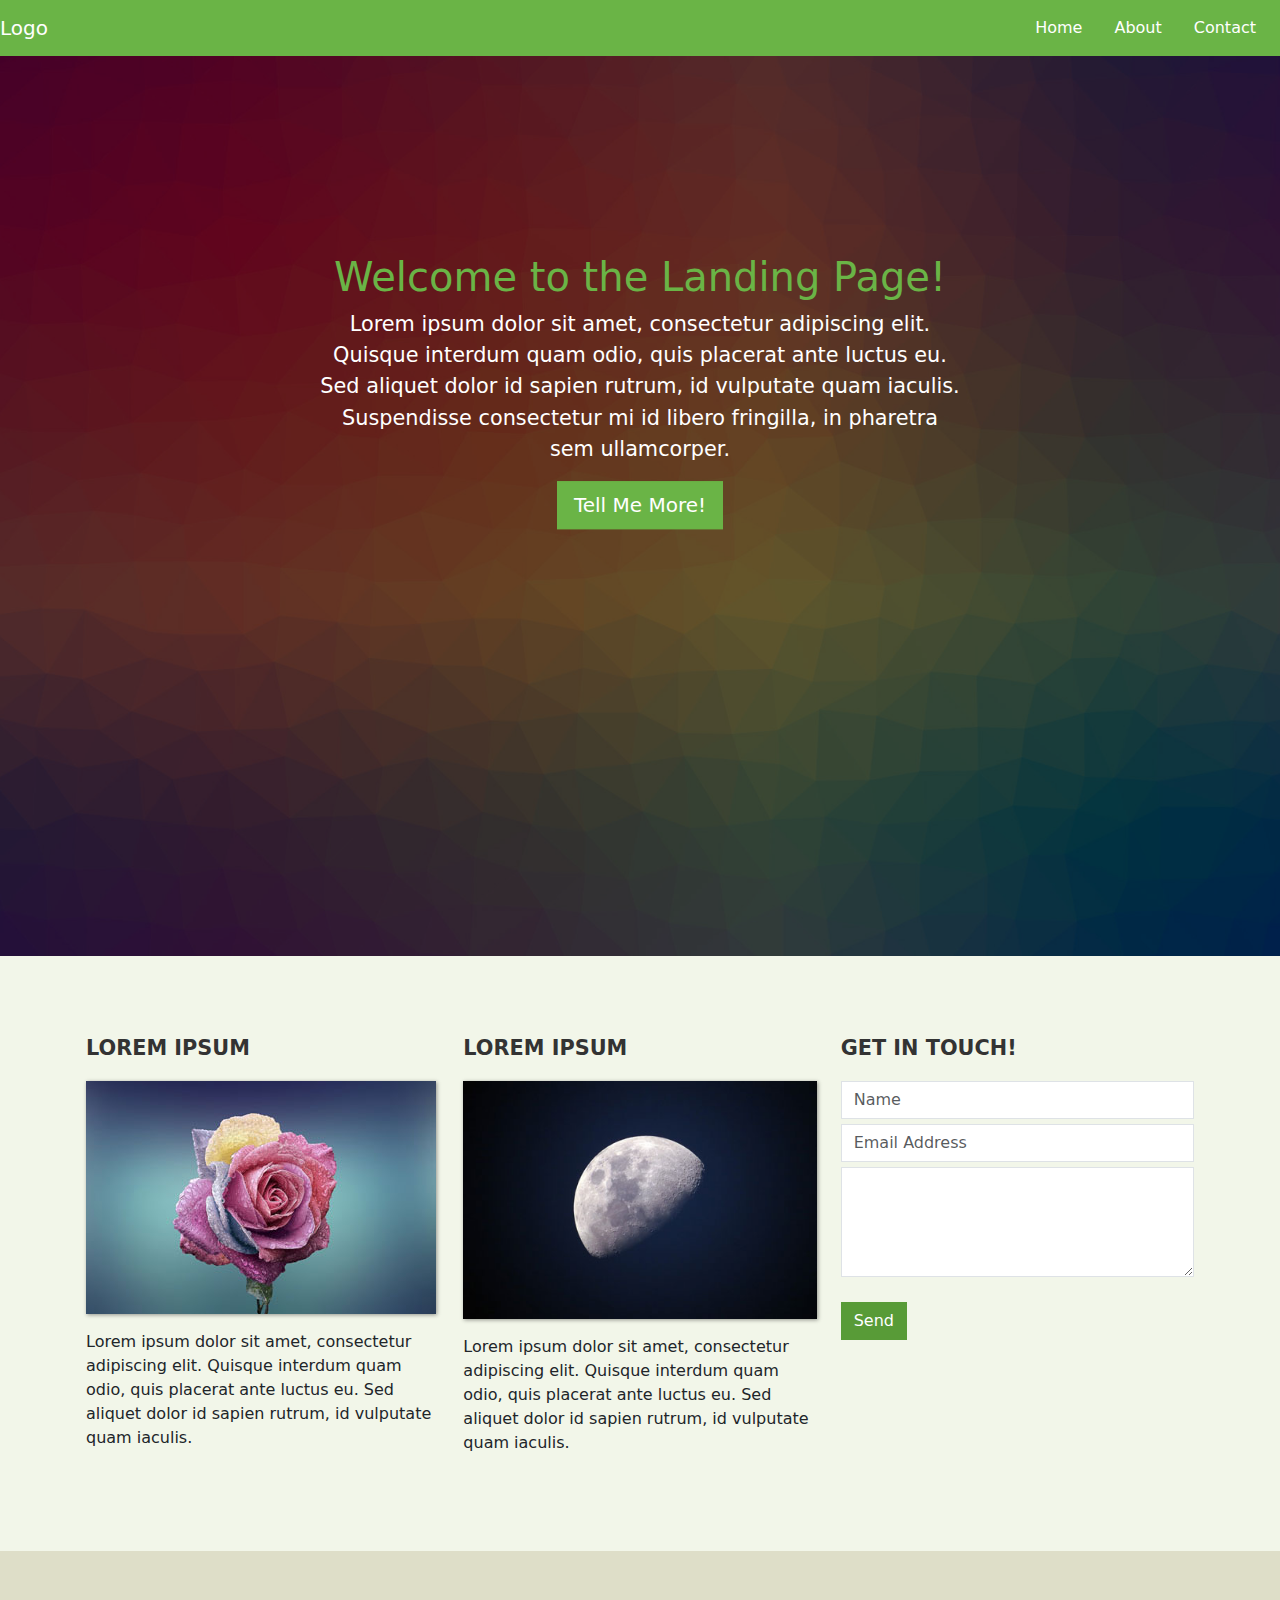
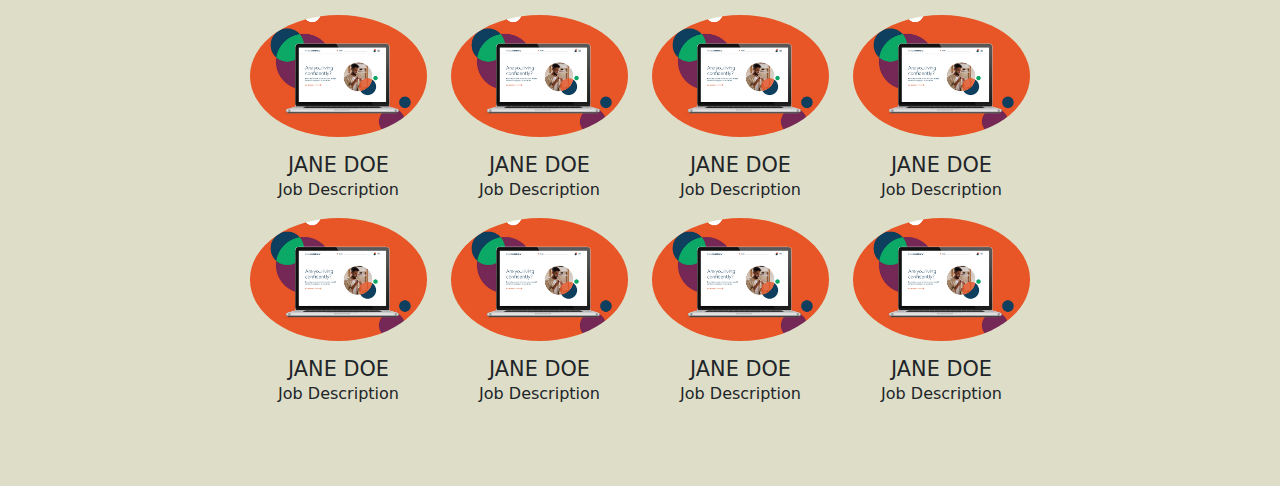
<file: index.html>
<!DOCTYPE html>
<html lang="en">

<head>
    <meta charset="UTF-8">
    <meta name="viewport" content="width=device-width, initial-scale=1.0">
    <title>Home Page</title>

    <link rel="stylesheet" href="style/bootstrap.min.css">
    <link rel="stylesheet" href="style/style.css">

</head>

<body>
    <nav class="navbar navbar-expand-md">
        <a class="navbar-brand" href="#">Logo</a>
        <button class="navbar-toggler navbar-dark" type="button" data-toggle="collapse" data-target="#main-navigation">
            <span class="navbar-toggler-icon"></span>
        </button>
        <div class="collapse navbar-collapse" id="main-navigation">
            <ul class="navbar-nav">
                <li class="nav-item">
                    <a class="nav-link" href="#">Home</a>
                </li>
                <li class="nav-item">
                    <a class="nav-link" href="#">About</a>
                </li>
                <li class="nav-item">
                    <a class="nav-link" href="#">Contact</a>
                </li>
            </ul>
        </div>
    </nav>
    <header class="page-header header container-fluid">
        <div class="overlay"></div>
    </header>
    <div class="description">
        <h1>Welcome to the Landing Page!</h1>
        <p>Lorem ipsum dolor sit amet, consectetur adipiscing elit. Quisque interdum quam odio, quis placerat ante luctus eu. Sed aliquet dolor id sapien rutrum, id vulputate quam iaculis. Suspendisse consectetur mi id libero fringilla, in pharetra sem ullamcorper.</p>
        <button class="btn btn-outline-secondary btn-lg">Tell Me More!</button>
    </div>
    <div class="container features">
        <div class="row">
            <div class="col-lg-4 col-md-4 col-sm-12">
                <h3 class="feature-title">Lorem ipsum</h3>
                <img src="image/column-1.jpg" class="img-fluid">
                <p>Lorem ipsum dolor sit amet, consectetur adipiscing elit. Quisque interdum quam odio, quis placerat ante luctus eu. Sed aliquet dolor id sapien rutrum, id vulputate quam iaculis.</p>
            </div>
            
            <div class="col-lg-4 col-md-4 col-sm-12">
                <h3 class="feature-title">Lorem ipsum</h3>
                <img src="image/column-2.jpg" class="img-fluid">
                <p>Lorem ipsum dolor sit amet, consectetur adipiscing elit. Quisque interdum quam odio, quis placerat ante luctus eu. Sed aliquet dolor id sapien rutrum, id vulputate quam iaculis.</p>
            </div>
            



            <div class="col-lg-4 col-md-4 col-sm-12">
                <h3 class="feature-title">Get in Touch!</h3>
                <div class="form-group">
                    <input type="text" class="form-control" placeholder="Name" name="">
                </div>
                <div class="form-group">
                    <input type="email" class="form-control" placeholder="Email Address" name="email">
                </div>
                <div class="form-group">
                    <textarea class="form-control" rows="4"></textarea>
                </div>
                <input type="submit" class="btn btn-secondary btn-block" value="Send" name="">
                
            </div>
        </div>
    </div>

    <div class="background">
    <div class="container team">
        <div class="row">
            <div class="card col-lg-3 col-md-3 col-sm-4 text-center">
                
                    <img class="card-img-top rounded-circle" src="image/project-1.png" alt="Card image">
                    <div class="card-body">
                        <h4 class="card-title">Jane Doe</h4>
                        <p class="card-text">Job Description</p>
                    </div>
                
                
            </div>
            <div class="card col-lg-3 col-md-3 col-sm-4 text-center">
                
                <img class="card-img-top rounded-circle" src="image/project-1.png" alt="Card image">
                <div class="card-body">
                    <h4 class="card-title">Jane Doe</h4>
                    <p class="card-text">Job Description</p>
                </div>
            
            
        </div>
        <div class="card col-lg-3 col-md-3 col-sm-4 text-center">
                
            <img class="card-img-top rounded-circle" src="image/project-1.png" alt="Card image">
            <div class="card-body">
                <h4 class="card-title">Jane Doe</h4>
                <p class="card-text">Job Description</p>
            </div>
        
        
    </div>
    <div class="card col-lg-3 col-md-3 col-sm-4 text-center">
                
        <img class="card-img-top rounded-circle" src="image/project-1.png" alt="Card image">
        <div class="card-body">
            <h4 class="card-title">Jane Doe</h4>
            <p class="card-text">Job Description</p>
        </div>
</div>
<div class="card col-lg-3 col-md-3 col-sm-4 text-center">
                
    <img class="card-img-top rounded-circle" src="image/project-1.png" alt="Card image">
    <div class="card-body">
        <h4 class="card-title">Jane Doe</h4>
        <p class="card-text">Job Description</p>
    </div>


</div>
<div class="card col-lg-3 col-md-3 col-sm-4 text-center">
                
    <img class="card-img-top rounded-circle" src="image/project-1.png" alt="Card image">
    <div class="card-body">
        <h4 class="card-title">Jane Doe</h4>
        <p class="card-text">Job Description</p>
    </div>


</div>
<div class="card col-lg-3 col-md-3 col-sm-4 text-center">
                
    <img class="card-img-top rounded-circle" src="image/project-1.png" alt="Card image">
    <div class="card-body">
        <h4 class="card-title">Jane Doe</h4>
        <p class="card-text">Job Description</p>
    </div>


</div>
<div class="card col-lg-3 col-md-3 col-sm-4 text-center">
                
    <img class="card-img-top rounded-circle" src="image/project-1.png" alt="Card image">
    <div class="card-body">
        <h4 class="card-title">Jane Doe</h4>
        <p class="card-text">Job Description</p>
    </div>


</div>
               
        </div>
    </div>
</div>   
</body>

</html>
</file>
<file: style/style.css>
html, body {
    height: 100%;
    margin: 0;
  }

body {
    padding: 0;
    margin: 0;
    background: #f2f6e9;
}
.navbar {
    background:#6ab446;
}
.nav-link,
.navbar-brand {
    color: #fff;
    cursor: pointer;
}
.nav-link {
    margin-right: 1em !important;
}
.nav-link:hover {
    color: #000;
}
.navbar-collapse {
    justify-content: flex-end;
}
.header {
    background-image: url('../image/header-background.jpg');
    background-size: cover;
    background-position: center;
    position: relative;
    height: 100%;
 }
 
 .overlay {
    position: absolute;
    min-height: 100%;
    min-width: 100%;
    left: 0;
    top: 0;
    background: rgba(0, 0, 0, 0.6);
}
.description {
	left: 50%;
	position: absolute;
	top: 45%;
	transform: translate(-50%, -55%);
	text-align: center;
}
.description h1 {
	color: #6ab446;
}
.description p {
	color: #fff;
	font-size: 1.3rem;
	line-height: 1.5;
}
.description button {
    border:1px solid #6ab446;
    background:#6ab446;
    border-radius: 0;
    color:#fff;
}
.description button:hover {
	border:1px solid #fff;
    background:#fff;
    color:#000;
}
.features {
	margin: 4em auto;
	padding: 1em;
	position: relative;
}
.feature-title {
	color: #333;
	font-size: 1.3rem;
	font-weight: 700;
	margin-bottom: 20px;
	text-transform: uppercase;
}
.features img {
	-webkit-box-shadow: 1px 1px 4px rgba(0, 0, 0, 0.4);
	-moz-box-shadow: 1px 1px 4px rgba(0, 0, 0, 0.4);
	box-shadow: 1px 1px 4px rgba(0, 0, 0, 0.4);
	margin-bottom: 16px;
}
.features .form-control,
.features input {
	border-radius: 0;
}
.features .btn {
    background-color: #589b37;
    border: 1px solid #589b37;
    color: #fff;
    margin-top: 20px;
}
.features .btn:hover {
    background-color: #333;
    border: 1px solid #333;
}
.form-group {
    margin-bottom: 5px;;
}
.background {
	background: #dedec8;
	padding: 4em 0;
}
.team {
	color: #5e5e55;
	padding: 0 180px;
}
.team .card-columns {
	-webkit-column-count: 4;
	-moz-column-count: 4;
	column-count: 4;
}
.team .card {
	background:none;
	border: none;
}
.team .card-title {
	font-size: 1.3rem;
	margin-bottom: 0;
	text-transform: uppercase;
}
</file>
